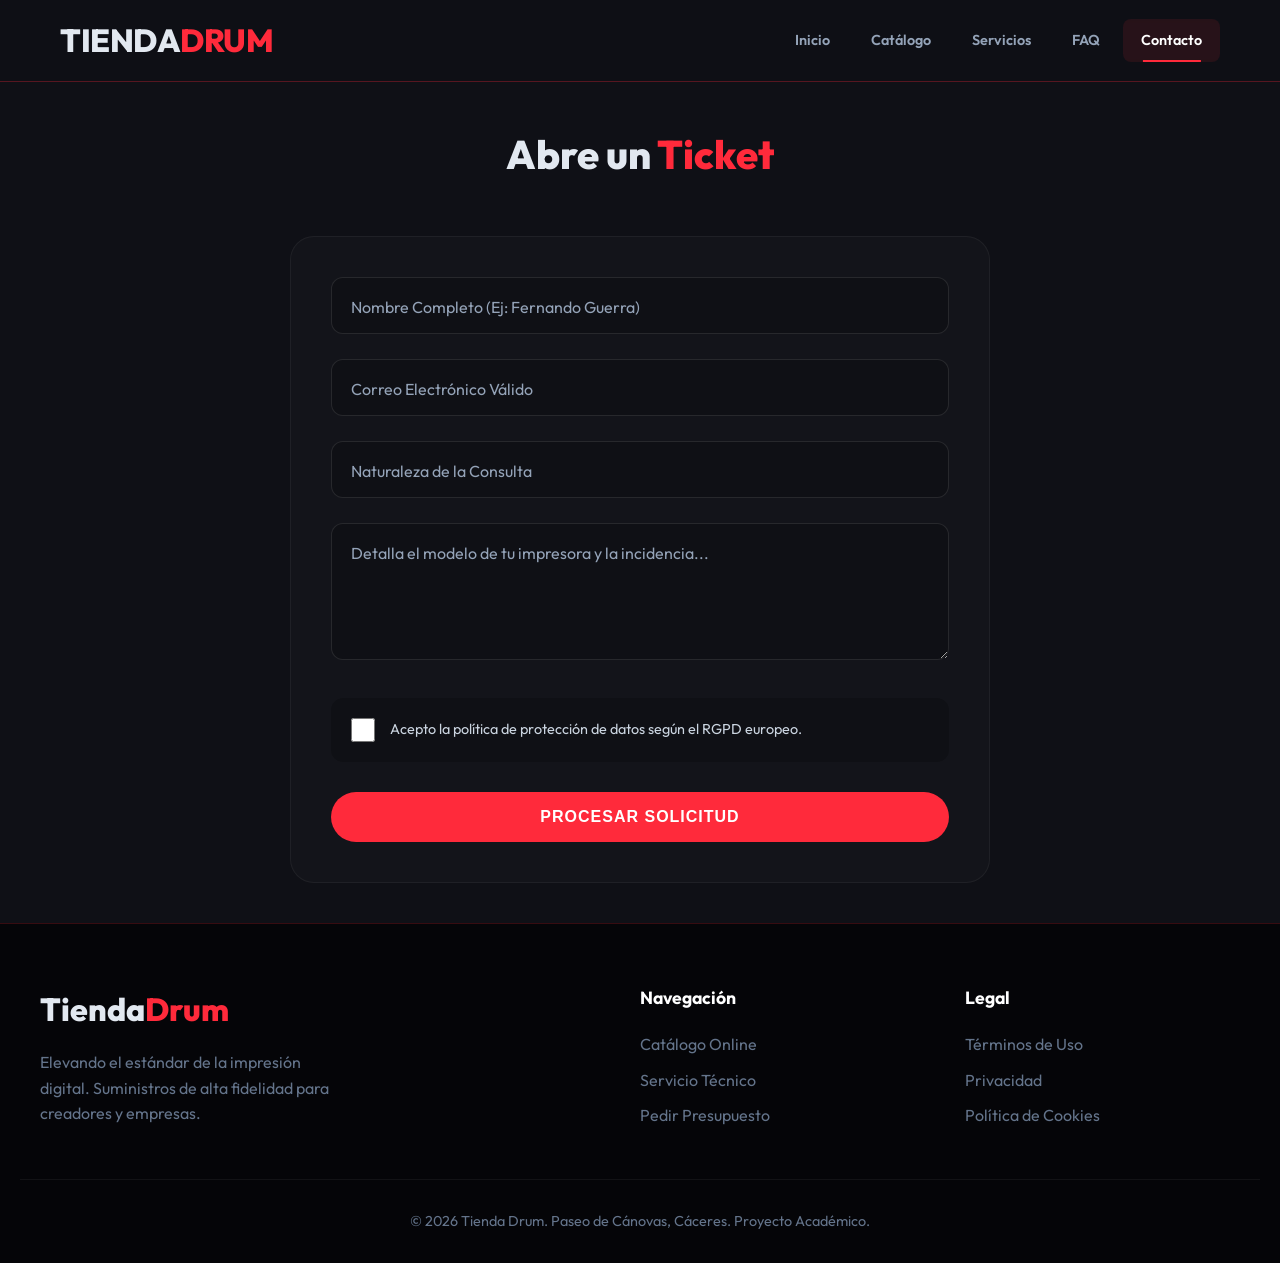
<file: contacto.html>
<!DOCTYPE html>
<html lang="es">
<head>
    <meta charset="utf-8">
    <meta name="viewport" content="width=device-width, initial-scale=1.0">
    <title>Contacto - Drum</title>
    <link rel="stylesheet" href="css/style.css">
</head>
<body>
    <header>
        <div class="header-container">
            <h1>Tienda<span>Drum</span></h1>
            <nav>
                <ul>
                    <li><a href="index.html">Inicio</a></li>
                    <li><a href="productos.html">Catálogo</a></li>
                    <li><a href="servicios.html">Servicios</a></li>
                    <li><a href="faq.html">FAQ</a></li>
                    <li><a href="contacto.html" class="active">Contacto</a></li>
                </ul>
            </nav>
        </div>
    </header>

    <main>
        <h2 class="section-title">Abre un <span>Ticket</span></h2>
        
        <div class="form-container animate-fade-up">
            <form action="#" method="post" enctype="application/x-www-form-urlencoded">
                
                <div class="form-floating">
                    <input type="text" id="nombre" name="nombre" placeholder=" " required>
                    <label for="nombre">Nombre Completo (Ej: Fernando Guerra)</label>
                </div>
                
                <div class="form-floating">
                    <input type="email" id="email" name="email" placeholder=" " required>
                    <label for="email">Correo Electrónico Válido</label>
                </div>

                <div class="form-floating">
                    <select id="asunto" name="asunto" required>
                        <option value="" disabled selected hidden></option>
                        <option value="tecnico">Asistencia Hardware/Software</option>
                        <option value="presupuesto">Presupuesto B2B Mayorista</option>
                        <option value="pedido">Incidencia con Pedido Online</option>
                    </select>
                    <label for="asunto">Naturaleza de la Consulta</label>
                </div>

                <div class="form-floating">
                    <textarea id="mensaje" name="mensaje" rows="5" placeholder=" " required></textarea>
                    <label for="mensaje">Detalla el modelo de tu impresora y la incidencia...</label>
                </div>

                <div class="checkbox-group">
                    <input type="checkbox" id="privacidad" name="privacidad" required>
                    <label for="privacidad">Acepto la política de protección de datos según el RGPD europeo.</label>
                </div>

                <button type="submit" class="btn" style="width: 100%;">Procesar Solicitud</button>
                
            </form>
        </div>
    </main>

    <footer class="main-footer">
        <div class="footer-grid">
            <div class="footer-brand">
                <h3>Tienda<span>Drum</span></h3>
                <p>Elevando el estándar de la impresión digital. Suministros de alta fidelidad para creadores y empresas.</p>
            </div>
            <div class="footer-links">
                <h4>Navegación</h4>
                <ul>
                    <li><a href="productos.html">Catálogo Online</a></li>
                    <li><a href="servicios.html">Servicio Técnico</a></li>
                    <li><a href="contacto.html">Pedir Presupuesto</a></li>
                </ul>
            </div>
            <div class="footer-links">
                <h4>Legal</h4>
                <ul>
                    <li><a href="#">Términos de Uso</a></li>
                    <li><a href="#">Privacidad</a></li>
                    <li><a href="#">Política de Cookies</a></li>
                </ul>
            </div>
        </div>
        <div class="footer-bottom">
            <p>&copy; 2026 Tienda Drum. Paseo de Cánovas, Cáceres. Proyecto Académico.</p>
        </div>
    </footer>
</body>
</html>
</file>
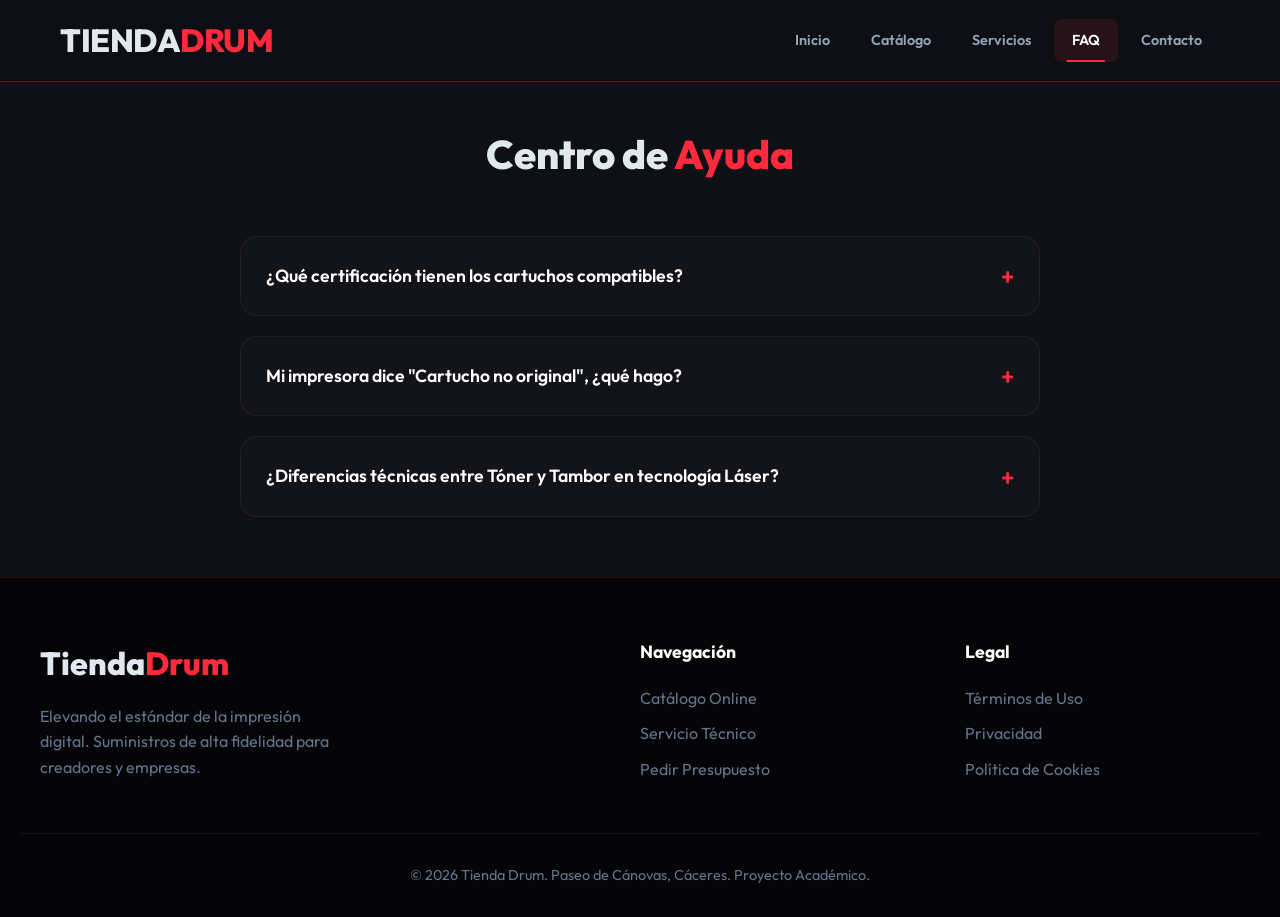
<file: faq.html>
<!DOCTYPE html>
<html lang="es">
<head>
    <meta charset="utf-8">
    <meta name="viewport" content="width=device-width, initial-scale=1.0">
    <title>FAQ - Drum</title>
    <link rel="stylesheet" href="css/style.css">
</head>
<body>
    <header>
        <div class="header-container">
            <h1>Tienda<span>Drum</span></h1>
            <nav>
                <ul>
                    <li><a href="index.html">Inicio</a></li>
                    <li><a href="productos.html">Catálogo</a></li>
                    <li><a href="servicios.html">Servicios</a></li>
                    <li><a href="faq.html" class="active">FAQ</a></li>
                    <li><a href="contacto.html">Contacto</a></li>
                </ul>
            </nav>
        </div>
    </header>

    <main>
        <h2 class="section-title">Centro de <span>Ayuda</span></h2>
        
        <div class="faq-wrapper animate-fade-up">
            <details>
                <summary>¿Qué certificación tienen los cartuchos compatibles?</summary>
                <p>Todos nuestros productos de marca blanca están fabricados bajo las normativas ISO 9001 (Gestión de Calidad) e ISO 14001 (Gestión Ambiental). Esto asegura que el chip de reconocimiento, la carcasa plástica y la densidad de la tinta son exactos a los del fabricante original (OEM).</p>
            </details>

            <details>
                <summary>Mi impresora dice "Cartucho no original", ¿qué hago?</summary>
                <p>Es un aviso estándar programado por los fabricantes para desincentivar el uso de compatibles. Simplemente debe pulsar "OK", "Continuar" o "Aceptar" en la pantalla de su impresora o monitor. El equipo procesará la impresión con total normalidad.</p>
            </details>

            <details>
                <summary>¿Diferencias técnicas entre Tóner y Tambor en tecnología Láser?</summary>
                <ul>
                    <li><strong>El Tóner (Cartridge):</strong> Es el depósito que almacena el polvo pigmentado (plástico triturado y carbón).</li>
                    <li><strong>El Tambor (Drum):</strong> Es el cilindro de aluminio recubierto de material fotosensible. Un láser dibuja la imagen en él con cargas electrostáticas, atrayendo el polvo del tóner para luego plancharlo sobre el papel en el fusor.</li>
                </ul>
            </details>
        </div>
    </main>

    <footer class="main-footer">
        <div class="footer-grid">
            <div class="footer-brand">
                <h3>Tienda<span>Drum</span></h3>
                <p>Elevando el estándar de la impresión digital. Suministros de alta fidelidad para creadores y empresas.</p>
            </div>
            <div class="footer-links">
                <h4>Navegación</h4>
                <ul>
                    <li><a href="productos.html">Catálogo Online</a></li>
                    <li><a href="servicios.html">Servicio Técnico</a></li>
                    <li><a href="contacto.html">Pedir Presupuesto</a></li>
                </ul>
            </div>
            <div class="footer-links">
                <h4>Legal</h4>
                <ul>
                    <li><a href="#">Términos de Uso</a></li>
                    <li><a href="#">Privacidad</a></li>
                    <li><a href="#">Política de Cookies</a></li>
                </ul>
            </div>
        </div>
        <div class="footer-bottom">
            <p>&copy; 2026 Tienda Drum. Paseo de Cánovas, Cáceres. Proyecto Académico.</p>
        </div>
    </footer>
</body>
</html>
</file>
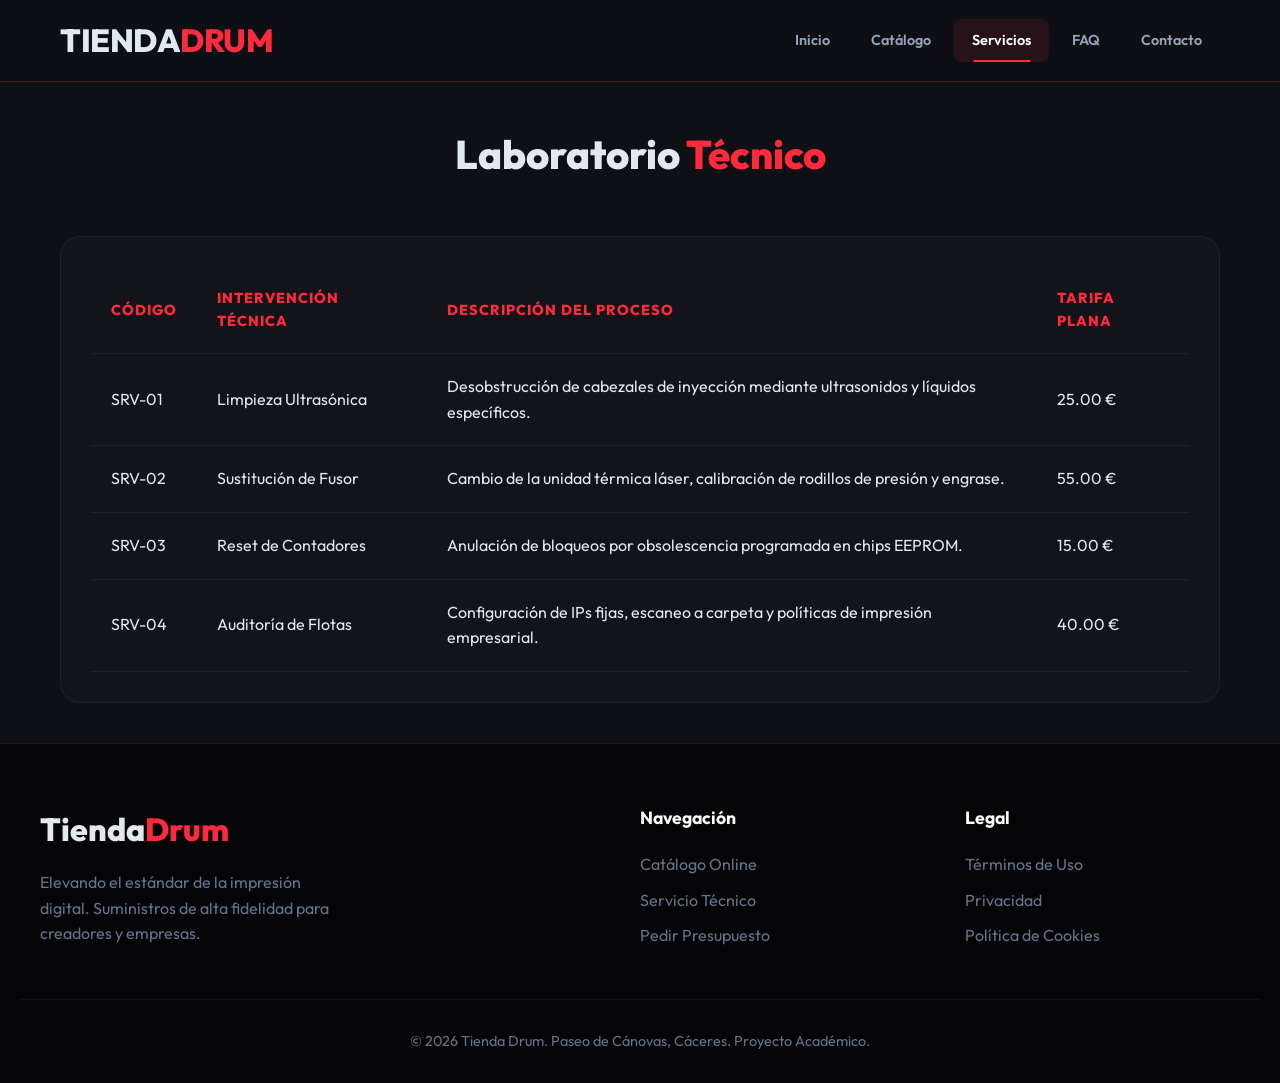
<file: servicios.html>
<!DOCTYPE html>
<html lang="es">
<head>
    <meta charset="utf-8">
    <meta name="viewport" content="width=device-width, initial-scale=1.0">
    <title>Servicios - Drum</title>
    <link rel="stylesheet" href="css/style.css">
</head>
<body>
    <header>
        <div class="header-container">
            <h1>Tienda<span>Drum</span></h1>
            <nav>
                <ul>
                    <li><a href="index.html">Inicio</a></li>
                    <li><a href="productos.html">Catálogo</a></li>
                    <li><a href="servicios.html" class="active">Servicios</a></li>
                    <li><a href="faq.html">FAQ</a></li>
                    <li><a href="contacto.html">Contacto</a></li>
                </ul>
            </nav>
        </div>
    </header>

    <main>
        <h2 class="section-title">Laboratorio <span>Técnico</span></h2>
        
        <div class="table-wrapper animate-fade-up">
            <table>
                <thead>
                    <tr>
                        <th>Código</th>
                        <th>Intervención Técnica</th>
                        <th>Descripción del Proceso</th>
                        <th>Tarifa Plana</th>
                    </tr>
                </thead>
                <tbody>
                    <tr>
                        <td>SRV-01</td>
                        <td>Limpieza Ultrasónica</td>
                        <td>Desobstrucción de cabezales de inyección mediante ultrasonidos y líquidos específicos.</td>
                        <td>25.00 €</td>
                    </tr>
                    <tr>
                        <td>SRV-02</td>
                        <td>Sustitución de Fusor</td>
                        <td>Cambio de la unidad térmica láser, calibración de rodillos de presión y engrase.</td>
                        <td>55.00 €</td>
                    </tr>
                    <tr>
                        <td>SRV-03</td>
                        <td>Reset de Contadores</td>
                        <td>Anulación de bloqueos por obsolescencia programada en chips EEPROM.</td>
                        <td>15.00 €</td>
                    </tr>
                    <tr>
                        <td>SRV-04</td>
                        <td>Auditoría de Flotas</td>
                        <td>Configuración de IPs fijas, escaneo a carpeta y políticas de impresión empresarial.</td>
                        <td>40.00 €</td>
                    </tr>
                </tbody>
            </table>
        </div>
    </main>

    <footer class="main-footer">
        <div class="footer-grid">
            <div class="footer-brand">
                <h3>Tienda<span>Drum</span></h3>
                <p>Elevando el estándar de la impresión digital. Suministros de alta fidelidad para creadores y empresas.</p>
            </div>
            <div class="footer-links">
                <h4>Navegación</h4>
                <ul>
                    <li><a href="productos.html">Catálogo Online</a></li>
                    <li><a href="servicios.html">Servicio Técnico</a></li>
                    <li><a href="contacto.html">Pedir Presupuesto</a></li>
                </ul>
            </div>
            <div class="footer-links">
                <h4>Legal</h4>
                <ul>
                    <li><a href="#">Términos de Uso</a></li>
                    <li><a href="#">Privacidad</a></li>
                    <li><a href="#">Política de Cookies</a></li>
                </ul>
            </div>
        </div>
        <div class="footer-bottom">
            <p>&copy; 2026 Tienda Drum. Paseo de Cánovas, Cáceres. Proyecto Académico.</p>
        </div>
    </footer>
</body>
</html>
</file>
<file: css/style.css>
@import url('https://fonts.googleapis.com/css2?family=Outfit:wght@300;400;600;800&display=swap');

* {
    box-sizing: border-box;
    margin: 0;
    padding: 0;
}

body {
    font-family: 'Outfit', sans-serif;
    background-color: #0f1016;
    color: #e2e8f0;
    line-height: 1.6;
    display: flex;
    flex-direction: column;
    min-height: 100vh;
    overflow-x: hidden;
}

header {
    background-color: rgba(15, 16, 22, 0.85);
    backdrop-filter: blur(12px);
    border-bottom: 1px solid rgba(255, 42, 59, 0.3);
    position: sticky;
    top: 0;
    z-index: 1000;
}

.header-container {
    display: flex;
    justify-content: space-between;
    align-items: center;
    max-width: 1200px;
    margin: 0 auto;
    padding: 15px 20px;
}

header h1 {
    font-size: 2rem;
    font-weight: 800;
    letter-spacing: -0.5px;
    text-transform: uppercase;
}

header h1 span {
    color: #ff2a3b;
}

nav ul {
    list-style: none;
    display: flex;
    gap: 5px;
}

nav ul li a {
    display: block;
    color: #94a3b8;
    padding: 10px 18px;
    text-decoration: none;
    font-weight: 600;
    font-size: 0.9rem;
    border-radius: 8px;
    transition: all 0.3s cubic-bezier(0.4, 0, 0.2, 1);
    position: relative;
}

nav ul li a::after {
    content: '';
    position: absolute;
    bottom: 0;
    left: 50%;
    transform: translateX(-50%);
    width: 0;
    height: 2px;
    background-color: #ff2a3b;
    transition: width 0.3s ease;
}

nav ul li a:hover, nav ul li a.active {
    color: #ffffff;
    background-color: rgba(255, 42, 59, 0.1);
}

nav ul li a:hover::after, nav ul li a.active::after {
    width: 60%;
}

main {
    flex: 1;
    padding: 40px 20px;
    max-width: 1200px;
    margin: 0 auto;
    width: 100%;
}

@keyframes fadeUp {
    from {
        opacity: 0;
        transform: translateY(30px);
    }
    to {
        opacity: 1;
        transform: translateY(0);
    }
}

.animate-fade-up {
    animation: fadeUp 0.8s cubic-bezier(0.16, 1, 0.3, 1) forwards;
}

.hero {
    background: linear-gradient(135deg, rgba(30,30,38,0.9) 0%, rgba(15,16,22,0.9) 100%), url('../img/hero-bg.jpg');
    background-size: cover;
    background-position: center;
    background-attachment: fixed;
    padding: 100px 40px;
    text-align: center;
    border-radius: 24px;
    margin-bottom: 60px;
    border: 1px solid rgba(255, 255, 255, 0.05);
    box-shadow: 0 25px 50px -12px rgba(0, 0, 0, 0.5);
}

.hero h2 {
    font-size: 3.5rem;
    font-weight: 800;
    margin-bottom: 20px;
    background: linear-gradient(to right, #ffffff, #a0aec0);
    -webkit-background-clip: text;
    -webkit-text-fill-color: transparent;
}

.hero p {
    font-size: 1.25rem;
    color: #cbd5e1;
    max-width: 650px;
    margin: 0 auto 40px auto;
    font-weight: 300;
}

.btn {
    display: inline-flex;
    align-items: center;
    justify-content: center;
    background-color: #ff2a3b;
    color: #ffffff;
    padding: 16px 36px;
    text-decoration: none;
    border-radius: 50px;
    font-weight: 600;
    font-size: 1rem;
    transition: all 0.3s ease;
    border: none;
    cursor: pointer;
    text-transform: uppercase;
    letter-spacing: 1px;
}

.btn:hover {
    background-color: #ffffff;
    color: #ff2a3b;
    transform: translateY(-3px) scale(1.02);
    box-shadow: 0 10px 25px rgba(255, 42, 59, 0.3);
}

.section-title {
    text-align: center;
    font-size: 2.5rem;
    font-weight: 800;
    margin-bottom: 50px;
}

.section-title span {
    color: #ff2a3b;
}

.features {
    display: grid;
    grid-template-columns: repeat(auto-fit, minmax(300px, 1fr));
    gap: 30px;
    margin-bottom: 60px;
}

.feature-item {
    background: rgba(255, 255, 255, 0.02);
    border: 1px solid rgba(255, 255, 255, 0.05);
    padding: 40px;
    border-radius: 20px;
    text-align: center;
    transition: all 0.4s ease;
    position: relative;
    overflow: hidden;
}

.feature-item::before {
    content: '';
    position: absolute;
    top: 0;
    left: 0;
    width: 100%;
    height: 100%;
    background: radial-gradient(circle at 50% 0%, rgba(255, 42, 59, 0.1) 0%, transparent 60%);
    opacity: 0;
    transition: opacity 0.4s ease;
}

.feature-item:hover {
    transform: translateY(-10px);
    border-color: rgba(255, 42, 59, 0.3);
}

.feature-item:hover::before {
    opacity: 1;
}

.feature-icon {
    font-size: 3.5rem;
    margin-bottom: 20px;
    filter: drop-shadow(0 0 10px rgba(255, 42, 59, 0.4));
}

.feature-item h4 {
    font-size: 1.4rem;
    margin-bottom: 15px;
    color: #ffffff;
}

.feature-item p {
    color: #94a3b8;
}

.catalog-layout {
    display: grid;
    grid-template-columns: 260px 1fr;
    gap: 40px;
}

.filters-sidebar {
    background: rgba(255, 255, 255, 0.02);
    border: 1px solid rgba(255, 255, 255, 0.05);
    padding: 30px;
    border-radius: 20px;
    height: max-content;
    position: sticky;
    top: 100px;
}

.filters-sidebar h4 {
    font-size: 1.2rem;
    color: #ffffff;
    margin-bottom: 20px;
    padding-bottom: 10px;
    border-bottom: 1px solid rgba(255, 255, 255, 0.1);
}

.filters-sidebar ul {
    list-style: none;
    margin-bottom: 30px;
}

.filters-sidebar ul li {
    margin-bottom: 15px;
}

.filters-sidebar ul li a {
    text-decoration: none;
    color: #94a3b8;
    display: flex;
    justify-content: space-between;
    align-items: center;
    transition: all 0.2s;
}

.filters-sidebar ul li a:hover {
    color: #ff2a3b;
    padding-left: 5px;
}

.product-grid {
    display: grid;
    grid-template-columns: repeat(auto-fill, minmax(280px, 1fr));
    gap: 30px;
}

.product-card {
    background: rgba(255, 255, 255, 0.02);
    border: 1px solid rgba(255, 255, 255, 0.05);
    border-radius: 20px;
    overflow: hidden;
    display: flex;
    flex-direction: column;
    transition: all 0.4s ease;
}

.product-card:hover {
    transform: translateY(-8px) scale(1.01);
    box-shadow: 0 20px 40px rgba(0,0,0,0.4);
    border-color: rgba(255, 42, 59, 0.4);
}

.card-image {
    width: 100%;
    height: 240px;
    background-color: #ffffff;
    display: flex;
    justify-content: center;
    align-items: center;
    padding: 20px;
    position: relative;
    overflow: hidden;
}

.card-image img {
    max-width: 100%;
    max-height: 100%;
    object-fit: contain;
    transition: transform 0.5s cubic-bezier(0.16, 1, 0.3, 1);
}

.product-card:hover .card-image img {
    transform: scale(1.15) rotate(-2deg);
}

.card-tag {
    position: absolute;
    top: 15px;
    right: 15px;
    background: #ff2a3b;
    color: white;
    padding: 5px 12px;
    border-radius: 20px;
    font-size: 0.75rem;
    font-weight: 800;
    text-transform: uppercase;
    z-index: 2;
}

.card-info {
    padding: 25px;
    flex-grow: 1;
    display: flex;
    flex-direction: column;
    justify-content: space-between;
}

.card-info h3 {
    font-size: 1.2rem;
    color: #ffffff;
    margin-bottom: 10px;
}

.card-info p {
    font-size: 0.9rem;
    color: #94a3b8;
    margin-bottom: 25px;
    line-height: 1.5;
}

.card-action {
    display: flex;
    justify-content: space-between;
    align-items: center;
    border-top: 1px solid rgba(255, 255, 255, 0.1);
    padding-top: 20px;
}

.price {
    font-size: 1.5rem;
    font-weight: 800;
    color: #ffffff;
}

.btn-small {
    padding: 10px 20px;
    font-size: 0.85rem;
}

.table-wrapper {
    background: rgba(255, 255, 255, 0.02);
    border-radius: 20px;
    padding: 30px;
    border: 1px solid rgba(255, 255, 255, 0.05);
    overflow-x: auto;
}

table {
    width: 100%;
    border-collapse: collapse;
}

th, td {
    padding: 20px;
    text-align: left;
    border-bottom: 1px solid rgba(255, 255, 255, 0.05);
}

th {
    color: #ff2a3b;
    font-weight: 800;
    text-transform: uppercase;
    letter-spacing: 1px;
    font-size: 0.9rem;
}

tr {
    transition: background-color 0.2s;
}

tr:hover td {
    background-color: rgba(255, 255, 255, 0.03);
}

.faq-wrapper {
    max-width: 800px;
    margin: 0 auto;
}

details {
    background: rgba(255, 255, 255, 0.02);
    border: 1px solid rgba(255, 255, 255, 0.05);
    margin-bottom: 20px;
    border-radius: 16px;
    transition: all 0.3s ease;
}

details[open] {
    border-color: #ff2a3b;
    background: rgba(255, 42, 59, 0.02);
}

summary {
    padding: 25px;
    font-weight: 600;
    font-size: 1.1rem;
    cursor: pointer;
    color: #ffffff;
    list-style: none;
    position: relative;
    padding-right: 50px;
}

summary::-webkit-details-marker {
    display: none;
}

summary::after {
    content: '+';
    position: absolute;
    right: 25px;
    top: 50%;
    transform: translateY(-50%);
    font-size: 1.5rem;
    color: #ff2a3b;
    transition: transform 0.3s ease;
}

details[open] summary::after {
    transform: translateY(-50%) rotate(45deg);
}

details p, details ul {
    padding: 0 25px 25px;
    color: #94a3b8;
}

.form-container {
    max-width: 700px;
    margin: 0 auto;
    background: rgba(255, 255, 255, 0.02);
    border: 1px solid rgba(255, 255, 255, 0.05);
    padding: 40px;
    border-radius: 24px;
}

.form-floating {
    position: relative;
    margin-bottom: 25px;
}

.form-floating input,
.form-floating textarea,
.form-floating select {
    width: 100%;
    padding: 25px 20px 10px;
    background: rgba(0, 0, 0, 0.2);
    border: 1px solid rgba(255, 255, 255, 0.1);
    border-radius: 12px;
    color: #ffffff;
    font-family: 'Outfit', sans-serif;
    font-size: 1rem;
    transition: all 0.3s ease;
}

.form-floating input:focus,
.form-floating textarea:focus,
.form-floating select:focus {
    border-color: #ff2a3b;
    outline: none;
    background: rgba(0, 0, 0, 0.4);
    box-shadow: 0 0 0 4px rgba(255, 42, 59, 0.1);
}

.form-floating label {
    position: absolute;
    top: 18px;
    left: 20px;
    color: #94a3b8;
    pointer-events: none;
    transition: all 0.2s ease;
    font-size: 1rem;
}

.form-floating input:focus ~ label,
.form-floating input:not(:placeholder-shown) ~ label,
.form-floating textarea:focus ~ label,
.form-floating textarea:not(:placeholder-shown) ~ label {
    top: 8px;
    font-size: 0.75rem;
    color: #ff2a3b;
    font-weight: 600;
}

select {
    appearance: none;
    cursor: pointer;
}

.checkbox-group {
    display: flex;
    align-items: center;
    gap: 15px;
    margin-top: 30px;
    margin-bottom: 30px;
    background: rgba(0,0,0,0.2);
    padding: 20px;
    border-radius: 12px;
}

.checkbox-group input[type="checkbox"] {
    width: 24px;
    height: 24px;
    accent-color: #ff2a3b;
    cursor: pointer;
}

.checkbox-group label {
    font-size: 0.9rem;
    color: #cbd5e1;
    cursor: pointer;
}

.main-footer {
    background-color: #050508;
    padding: 60px 20px 30px;
    border-top: 1px solid rgba(255, 42, 59, 0.2);
    margin-top: auto;
}

.footer-grid {
    max-width: 1200px;
    margin: 0 auto;
    display: grid;
    grid-template-columns: 2fr 1fr 1fr;
    gap: 50px;
    margin-bottom: 40px;
}

.footer-brand h3 {
    font-size: 2rem;
    font-weight: 800;
    margin-bottom: 15px;
}

.footer-brand span {
    color: #ff2a3b;
}

.footer-brand p {
    color: #64748b;
    max-width: 300px;
}

.footer-links h4 {
    color: #ffffff;
    margin-bottom: 20px;
    font-size: 1.1rem;
}

.footer-links ul {
    list-style: none;
}

.footer-links ul li {
    margin-bottom: 10px;
}

.footer-links ul li a {
    color: #64748b;
    text-decoration: none;
    transition: color 0.2s;
}

.footer-links ul li a:hover {
    color: #ff2a3b;
}

.footer-bottom {
    text-align: center;
    padding-top: 30px;
    border-top: 1px solid rgba(255, 255, 255, 0.05);
    color: #64748b;
    font-size: 0.9rem;
}

@media (max-width: 992px) {
    .catalog-layout {
        grid-template-columns: 1fr;
    }
    .filters-sidebar {
        position: static;
        margin-bottom: 30px;
    }
    .footer-grid {
        grid-template-columns: 1fr;
        gap: 30px;
    }
}

@media (max-width: 768px) {
    .header-container {
        flex-direction: column;
        gap: 20px;
    }
    nav ul {
        flex-wrap: wrap;
        justify-content: center;
    }
    .hero {
        padding: 60px 20px;
    }
    .hero h2 {
        font-size: 2.2rem;
    }
}
</file>
